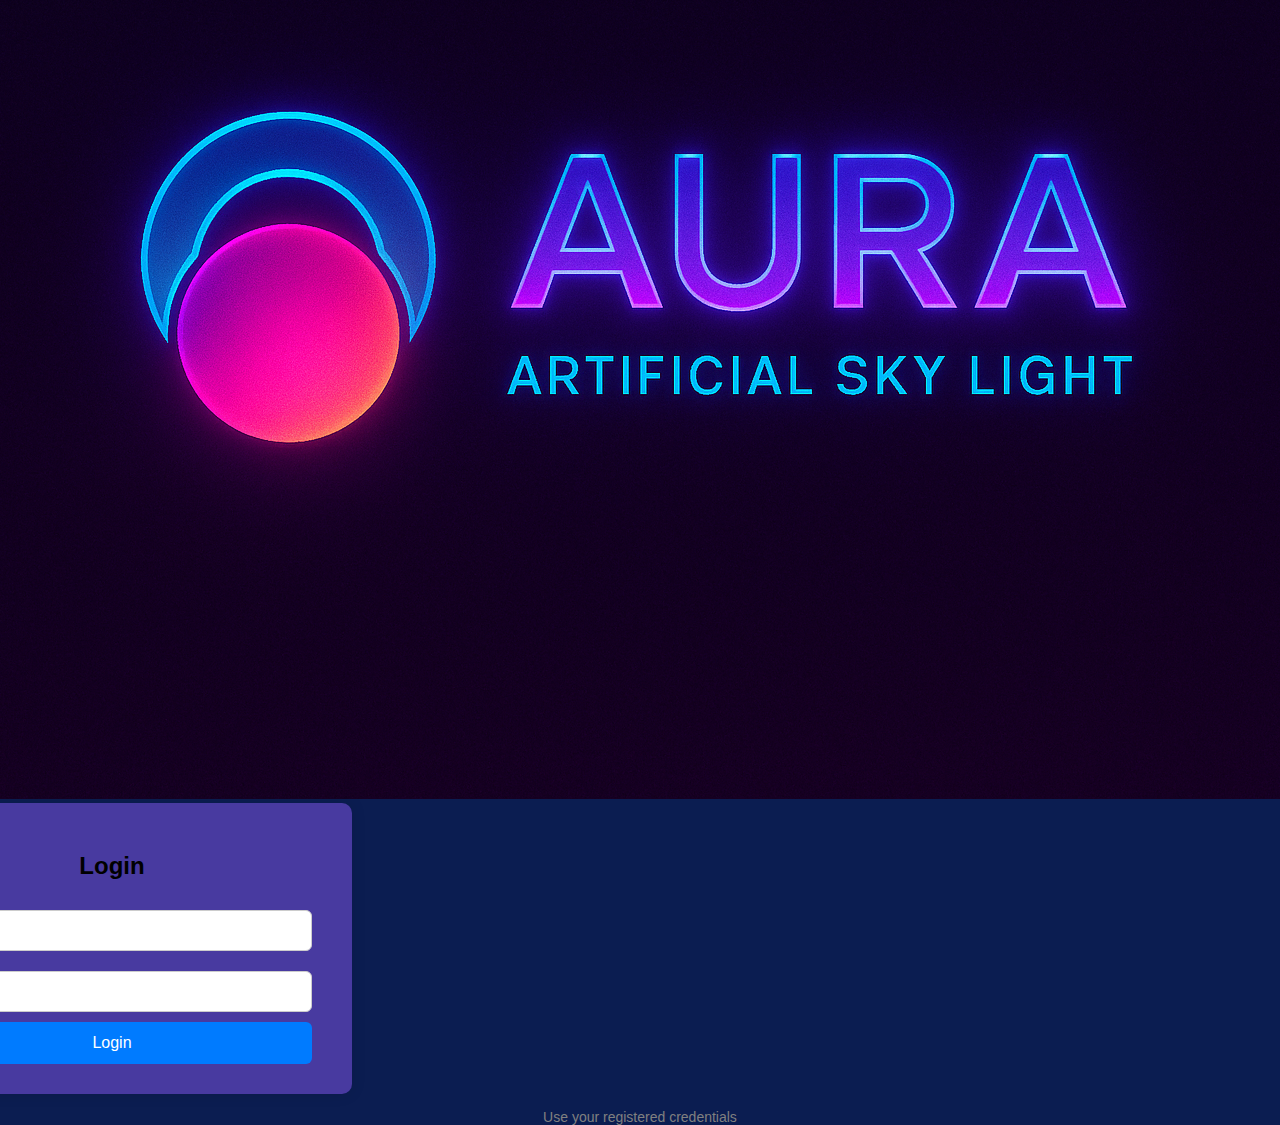
<file: index.html>
<!DOCTYPE html>
<html>
<head>
  <title>Project AURA</title>
  <link rel="stylesheet" href="CSS/Styles.css">
</head>
<body>
  <div class="login-container">
    <img src="Images/Aura logo.png" alt="AURA Logo" class="logo" />
    <div class="login-box">
      <h2>Login</h2>
        <div id="error" class="error"></div>
        <form onsubmit="login(event)">
          <input type="text" id="username" placeholder="Username" required />
          <input type="password" id="password" placeholder="Password" required />
          <button type="submit">Login</button>
        </form>
      </div>
      <div class="note">Use your registered credentials</div>
    </div>
  </div>
  <script src="scripts/app.js"></script>
</body>
</html>
</file>
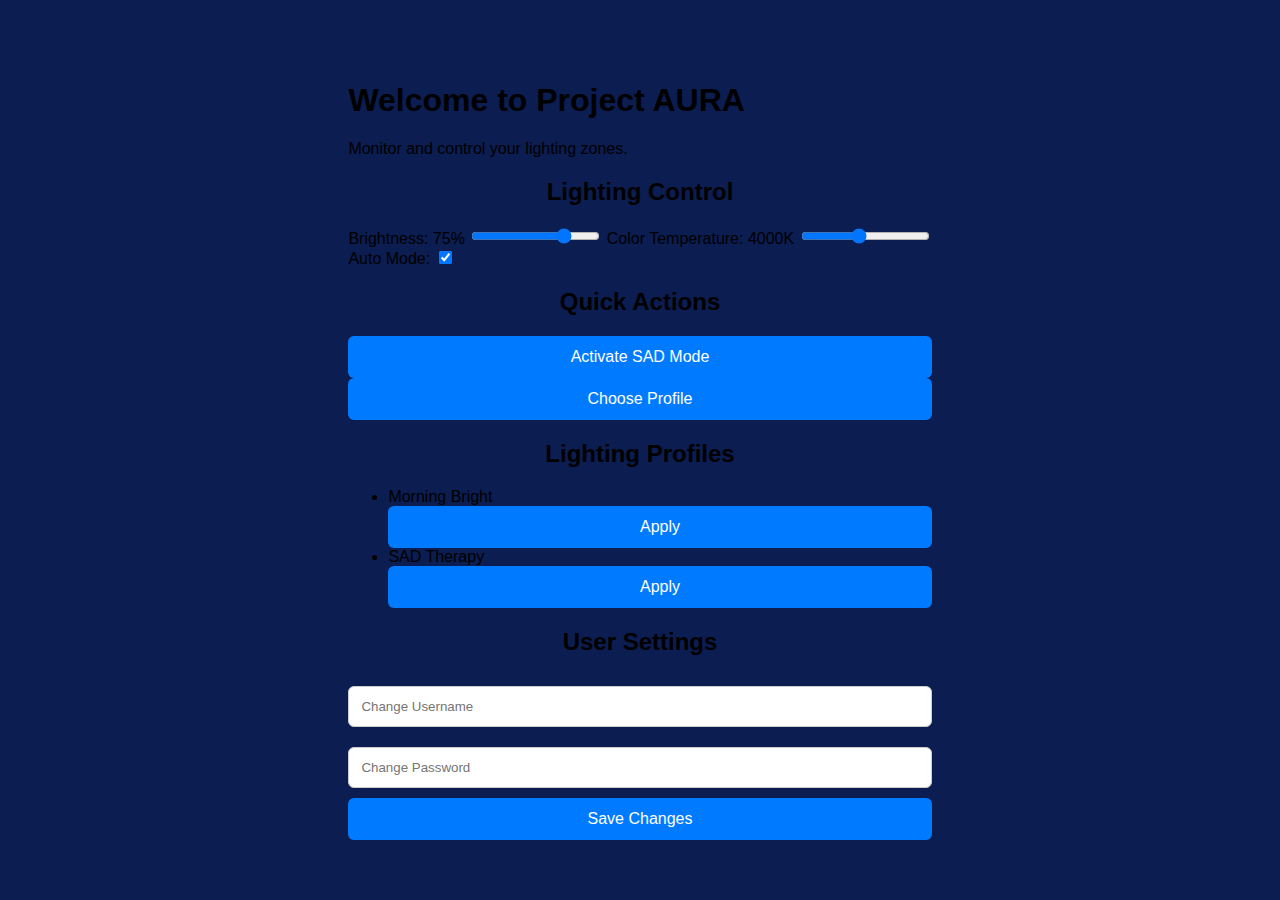
<file: Index.html>
<!DOCTYPE html>
<html lang="en">
<head>
  <meta charset="UTF-8" />
  <meta name="viewport" content="width=device-width, initial-scale=1.0" />
  <title>Project AURA</title>
  <link rel="stylesheet" href="CSS/Styles.css">
</head>
<body>
  <div class="container">

    <div class="card">
      <h1>Welcome to Project AURA</h1>
      <p>Monitor and control your lighting zones.</p>
    </div>

    <div class="card">
      <h2>Lighting Control</h2>
      <label class="slider-label">Brightness: <span id="brightnessValue">75</span>%</label>
      <input type="range" min="0" max="100" value="75" class="slider" id="brightness" />

      <label class="slider-label">Color Temperature: <span id="tempValue">4000</span>K</label>
      <input type="range" min="2000" max="6500" step="100" value="4000" class="slider" id="colorTemp" />

      <div class="slider-label">
        <label for="autoMode">Auto Mode:</label>
        <input type="checkbox" id="autoMode" checked />
      </div>
    </div>

    <div class="card">
      <h2>Quick Actions</h2>
      <button class="button">Activate SAD Mode</button>
      <button class="button">Choose Profile</button>
    </div>

    <div class="card">
      <h2>Lighting Profiles</h2>
      <ul>
        <li>Morning Bright <button class="button">Apply</button></li>
        <li>SAD Therapy <button class="button">Apply</button></li>
      </ul>
    </div>

    <div class="card">
      <h2>User Settings</h2>
      <input type="text" class="input-field" placeholder="Change Username" />
      <input type="password" class="input-field" placeholder="Change Password" />
      <button class="button">Save Changes</button>
    </div>

  </div>

  <script>
    const brightnessSlider = document.getElementById('brightness');
    const colorTempSlider = document.getElementById('colorTemp');
    const brightnessValue = document.getElementById('brightnessValue');
    const tempValue = document.getElementById('tempValue');

    brightnessSlider.addEventListener('input', () => {
      brightnessValue.textContent = brightnessSlider.value;
    });

    colorTempSlider.addEventListener('input', () => {
      tempValue.textContent = colorTempSlider.value;
    });
  </script>
</body>
</html>
</file>
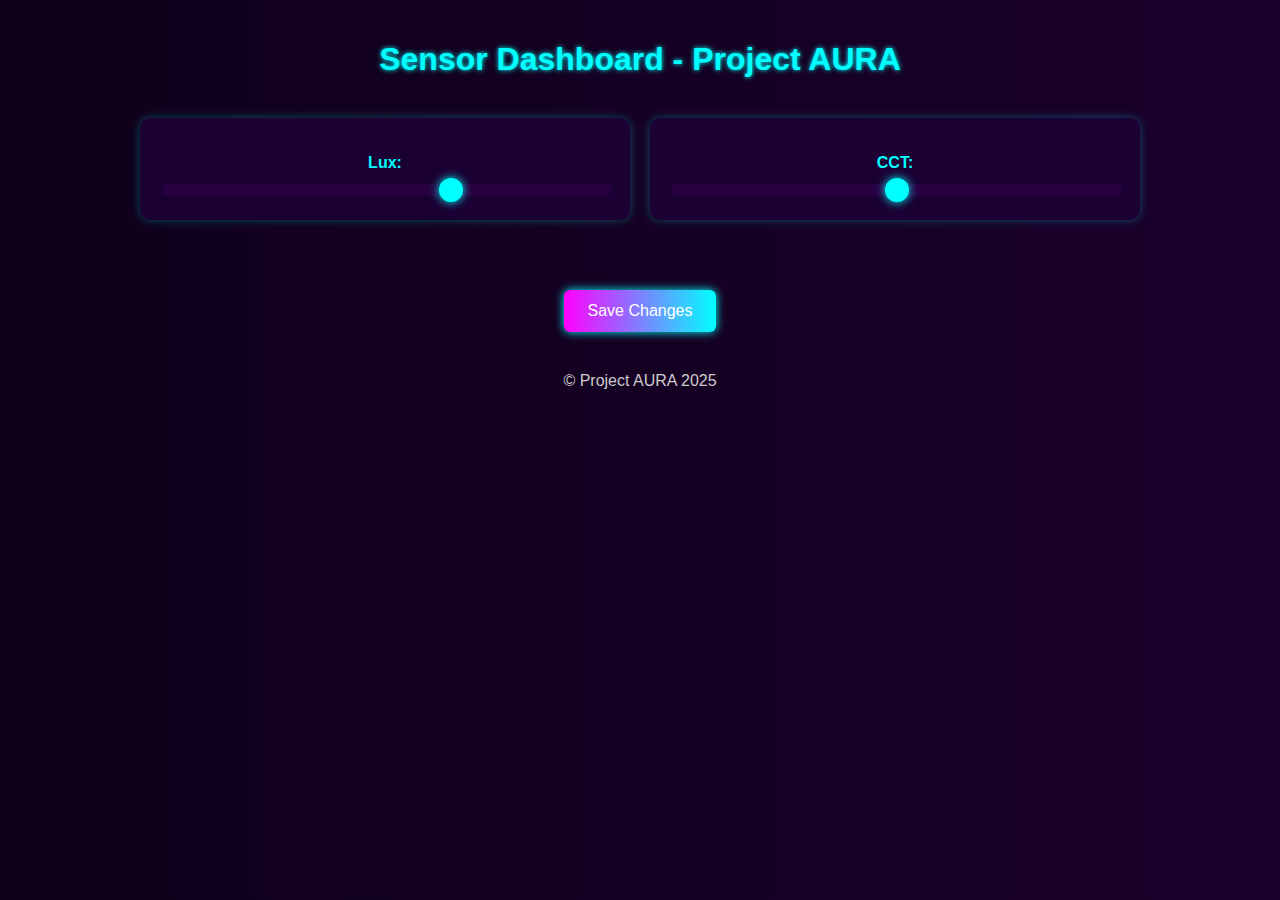
<file: dashboard.html>
<!DOCTYPE html>
<html>
<head>
  <title>Project AURA Dashboard</title>
  <link rel="stylesheet" href="CSS/dashboardStyles.css">
</head>
<body>
  <h1>Sensor Dashboard - Project AURA</h1>

  <div class="sensor-grid">
    <div class="sensor-card">
      <p>Lux:</p>
      <input type="range" id="lux" min="0" max="1000" value="650" >
    </div>
    <div class="sensor-card">
      <p>CCT:</p>
      <input type="range" id="cct" min="2000" max="7000" value="4500" >
    </div>
  </div>

  <div style="text-align:center;">
    <button class="save-btn" onclick="saveChanges()">Save Changes</button>
  </div>

  <footer>
    &copy; Project AURA 2025
  </footer>

  <script src="scripts/dashboardScript.js"></script>
</body>
</html>
</file>
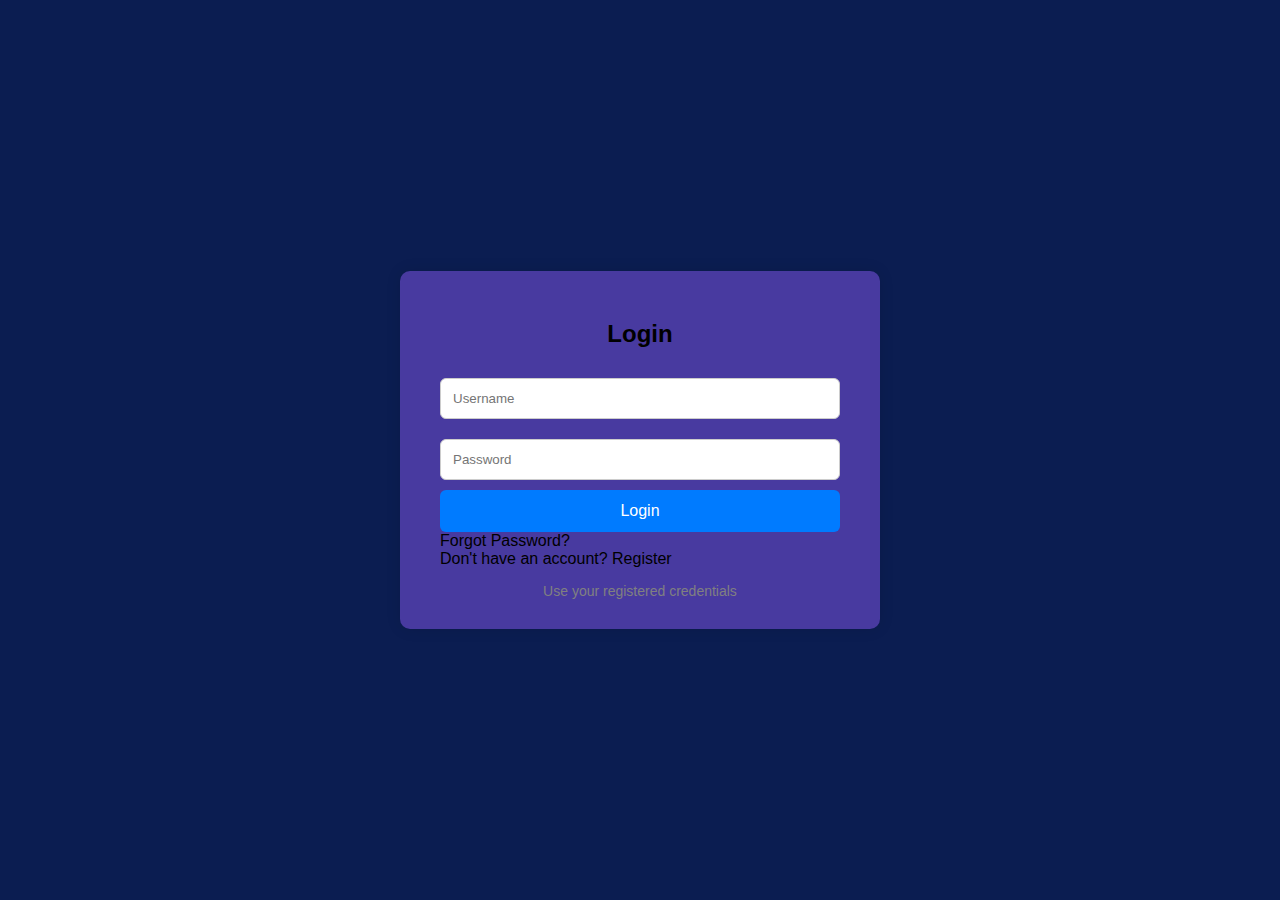
<file: login.html>
<!DOCTYPE html>
<html>
<head>
  <title>Project AURA</title>
  <link rel="stylesheet" href="CSS/Styles.css">
</head>
<body>
  <div class="login-box">
    <h2>Login</h2>
    <form onsubmit="login(event)">
      <input type="text" id="username" placeholder="Username" required />
      <input type="password" id="password" placeholder="Password" required />
      <button type="submit">Login</button>
    </form>
    <div class="link" >Forgot Password?</div>
    <div class="link" >Don't have an account? Register</div>
    <div class="note">Use your registered credentials</div>
  </div>
  <script src="scripts/app.js"></script>
</body>
</html>
</file>
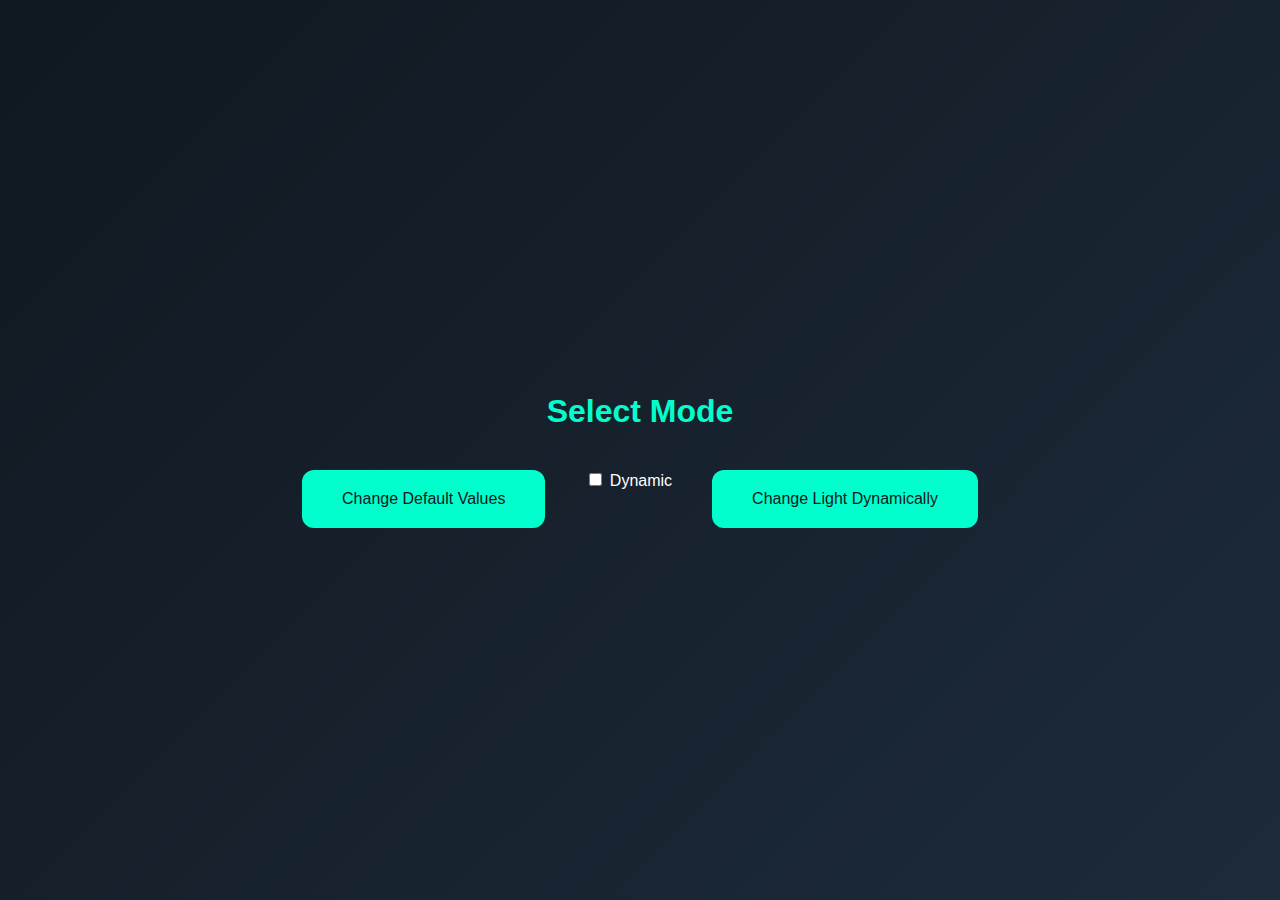
<file: options.html>
<!DOCTYPE html>
<html>
<head>
  <meta charset="UTF-8">
  <title>Project AURA - Mode Selection</title>
  <link rel="stylesheet" href="CSS/options.css">
</head>


<body>
  <h1>Select Mode</h1>
  <div class="button-container">
    <button class="option-btn" onclick="location.href='dashboard.html'">
      Change Default Values
    </button>
    <label>
      <input type="checkbox" id="dynamicOption">
      Dynamic
    </label>
    <button class="option-btn" onclick="location.href='http://10.82.82.44/#Colors'">
      Change Light Dynamically
    </button>
  </div>
</body>
</html>
</file>
<file: CSS/Styles.css>
body {
      font-family: Arial, sans-serif;
      background: #0B1D51;
      display: flex;
      align-items: center;
      justify-content: center;
      height: 100vh;
      margin: 0;
    }

    .login-box {
      background: #483AA0;
      padding: 30px 40px;
      border-radius: 10px;
      box-shadow: 0 0 15px rgba(0, 0, 0, 0.1);
      width: 100%;
      max-width: 400px;
    }

    h2 {
      text-align: center;
      margin-bottom: 20px;
    }

    input[type="text"],
    input[type="password"] {
      width: 100%;
      padding: 12px;
      margin: 10px 0;
      border: 1px solid #ccc;
      border-radius: 6px;
      box-sizing: border-box;
    }

    button {
      width: 100%;
      padding: 12px;
      background-color: #007bff;
      color: white;
      border: none;
      border-radius: 6px;
      font-size: 16px;
      cursor: pointer;
    }

    button:hover {
      background-color: #0056b3;
    }

    .note {
      text-align: center;
      margin-top: 15px;
      font-size: 14px;
      color: gray;
    }

    footer{
      color: black;
    }
</file>
<file: CSS/dashboardStyles.css>
body {
  font-family: 'Segoe UI', sans-serif;
  background: linear-gradient(to right, #0f001a, #1a002b);
  color: #ffffff;
  margin: 0;
  padding: 20px;
}
h1 {
  text-align: center;
  color: #00ffff;
  text-shadow: 0 0 5px #00ffff;
}
.sensor-grid {
  display: grid;
  grid-template-columns: repeat(auto-fit, minmax(250px, 1fr));
  gap: 20px;
  margin: 40px auto;
  max-width: 1000px;
}
.sensor-card {
  background: #1a0033;
  border-radius: 10px;
  padding: 20px;
  box-shadow: 0 0 10px rgba(0, 255, 255, 0.3);
  text-align: center;
}
.sensor-card p {
  font-weight: bold;
  margin-bottom: 10px;
  color: #00ffff;
}
input[type='range'] {
  width: 100%;
  height: 12px;
  background: #280042;
  border-radius: 10px;
  outline: none;
  appearance: none;
}
input[type='range']::-webkit-slider-thumb {
  appearance: none;
  width: 24px;
  height: 24px;
  border-radius: 50%;
  background: #00ffff;
  cursor: pointer;
  box-shadow: 0 0 10px #00ffff;
}
input[type='range']::-moz-range-thumb {
  width: 24px;
  height: 24px;
  border-radius: 50%;
  background: #00ffff;
  cursor: pointer;
  box-shadow: 0 0 10px #00ffff;
}
.save-btn {
  margin-top: 30px;
  padding: 12px 24px;
  background: linear-gradient(to right, #ff00ff, #00ffff);
  color: white;
  border: none;
  border-radius: 6px;
  cursor: pointer;
  font-size: 16px;
  box-shadow: 0 0 10px #00ffff;
}
.save-btn:hover {
  background: linear-gradient(to right, #00ffff, #ff00ff);
}
footer {
  text-align: center;
  margin-top: 40px;
  color: #ccc;
}
</file>
<file: CSS/options.css>
body {
      font-family: Arial, sans-serif;
      background: linear-gradient(135deg, #101820, #1d2b3a);
      color: #fff;
      display: flex;
      flex-direction: column;
      align-items: center;
      justify-content: center;
      height: 100vh;
      margin: 0;
    }

    h1 {
      font-size: 2rem;
      margin-bottom: 40px;
      color: #00ffcc;
    }

    .button-container {
      display: flex;
      gap: 40px;
      flex-wrap: wrap;
      justify-content: center;
    }

    .option-btn {
      padding: 20px 40px;
      font-size: 1rem;
      border: none;
      border-radius: 12px;
      cursor: pointer;
      background: #00ffcc;
      color: #101820;
      transition: transform 0.2s ease, background 0.3s ease;
    }

    .option-btn:hover {
      background: #00ddbb;
      transform: scale(1.05);
    }
</file>
